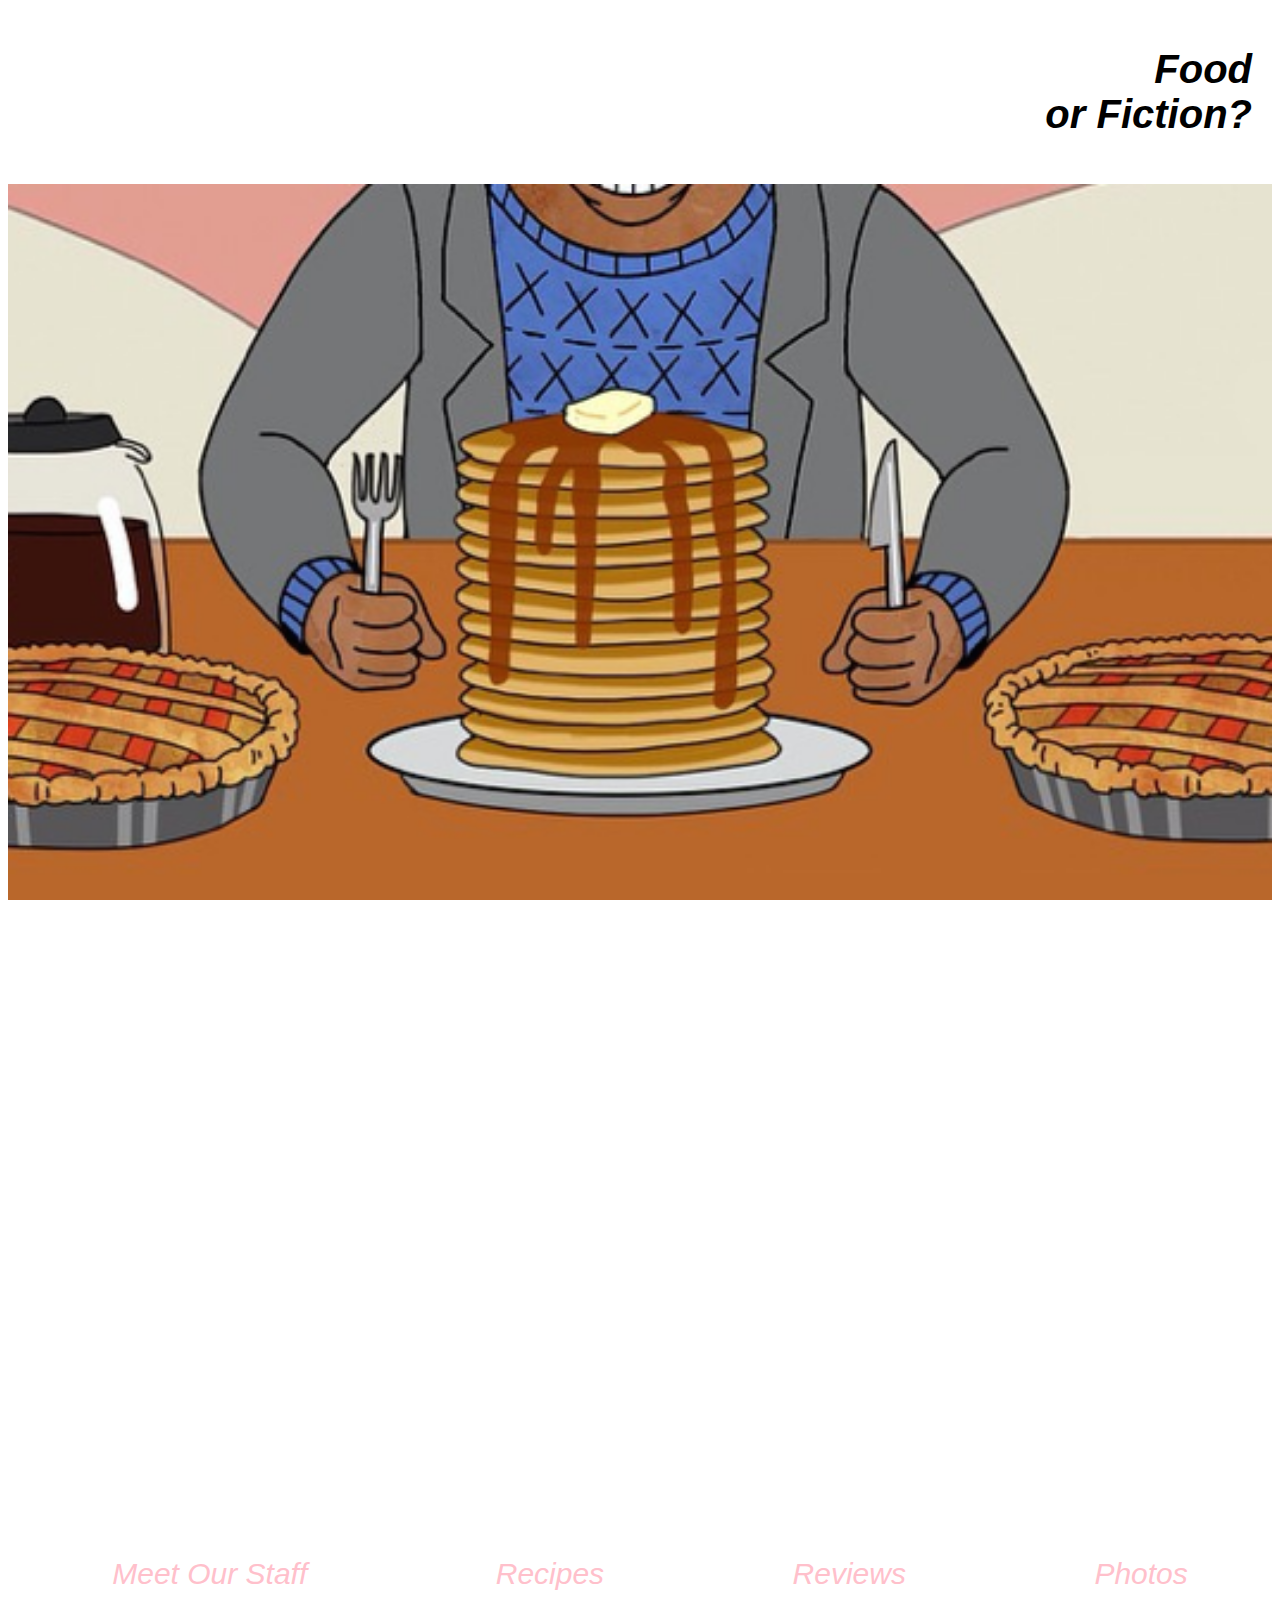
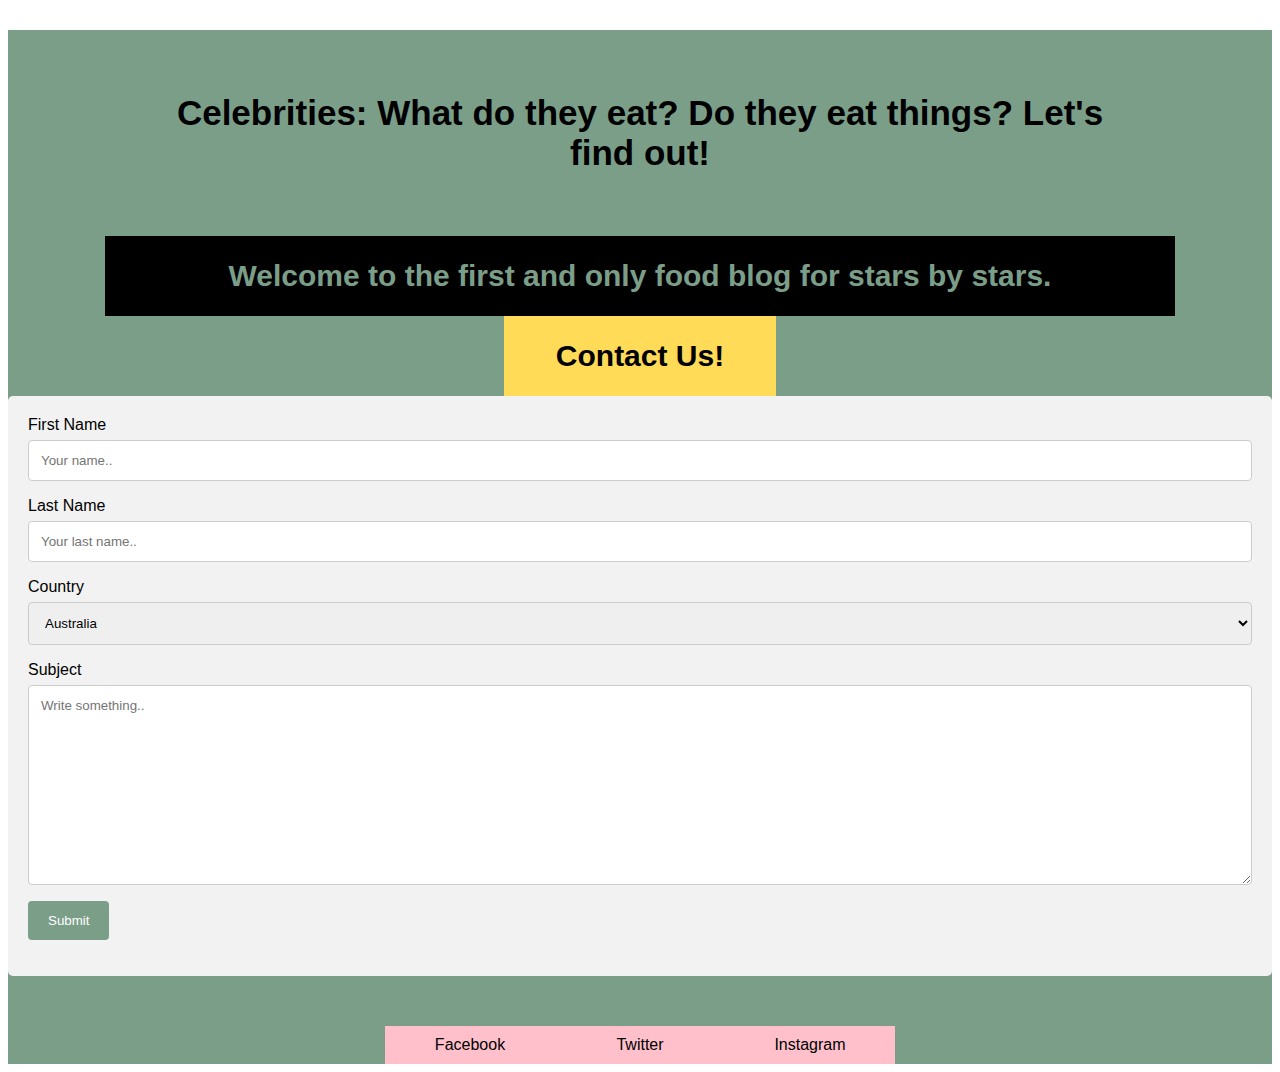
<file: index.html>
<html>
<head>
	<title>Food or Fiction?</title>
	<link rel="stylesheet" type="text/css" href="Website.css">
</head>
<body>
	<header><a href="index.html"><h1>Food<br>or Fiction?</br></a></h1>

	</header>
	
	<div class='bg-image'></div>

<div class="menu">
		<li><a href="meetourstaff.html">Meet Our Staff</a></li>
		<li><a href="#">Recipes</a></li>
		<li><a href="#">Reviews</a></li>
		<li><a href="photos.html">Photos</a></li>

	</div>

	<p class="bio"></p>


	<ul class="dropdown">
  <span>Menu</span>
  <center><ul class="dropdown-content">
    <p>Meet Our Staff</p>
    <p>Recipes</p>
    <p>Reviews</p>
    <p>Photos</p>
  </ul></center>
</ul>

<section>

	<section class="box one">
			<center><div> Celebrities: What do they eat? Do they eat things? Let's find out! Welcome to the first and only food blog for stars by stars.
			</div></center>
		</section>

	<section class="box1">
			<center><div> Celebrities: What do they eat? Do they eat things? Let's find out! 
			</div></center>
		</section>


	<section class="box2">
		<center><li> Welcome to the first and only food blog for stars by stars.
			</li></center>
	</section>

	<div class='contactus'>
		<center> Contact Us! </center>
		
	</div>

	<div class="container">
  <form action="index.html">

    <label for="fname">First Name</label>
    <input type="text" id="fname" name="firstname" placeholder="Your name..">

    <label for="lname">Last Name</label>
    <input type="text" id="lname" name="lastname" placeholder="Your last name..">

    <label for="country">Country</label>
    <select id="country" name="country">
      <option value="australia">Australia</option>
      <option value="canada">Canada</option>
      <option value="usa">USA</option>
    </select>

    <label for="subject">Subject</label>
    <textarea id="subject" name="subject" placeholder="Write something.." style="height:200px"></textarea>

    <input type="submit" value="Submit">

  </form>
</div>

</section>

<section>	
	<ul class='contact'>
		<li><a href="#">Facebook</a></li><li><a href="#">Twitter</a></li><li><a href="#">Instagram</a></li>

	</ul>
</section>
	
</body>
</html>
</file>
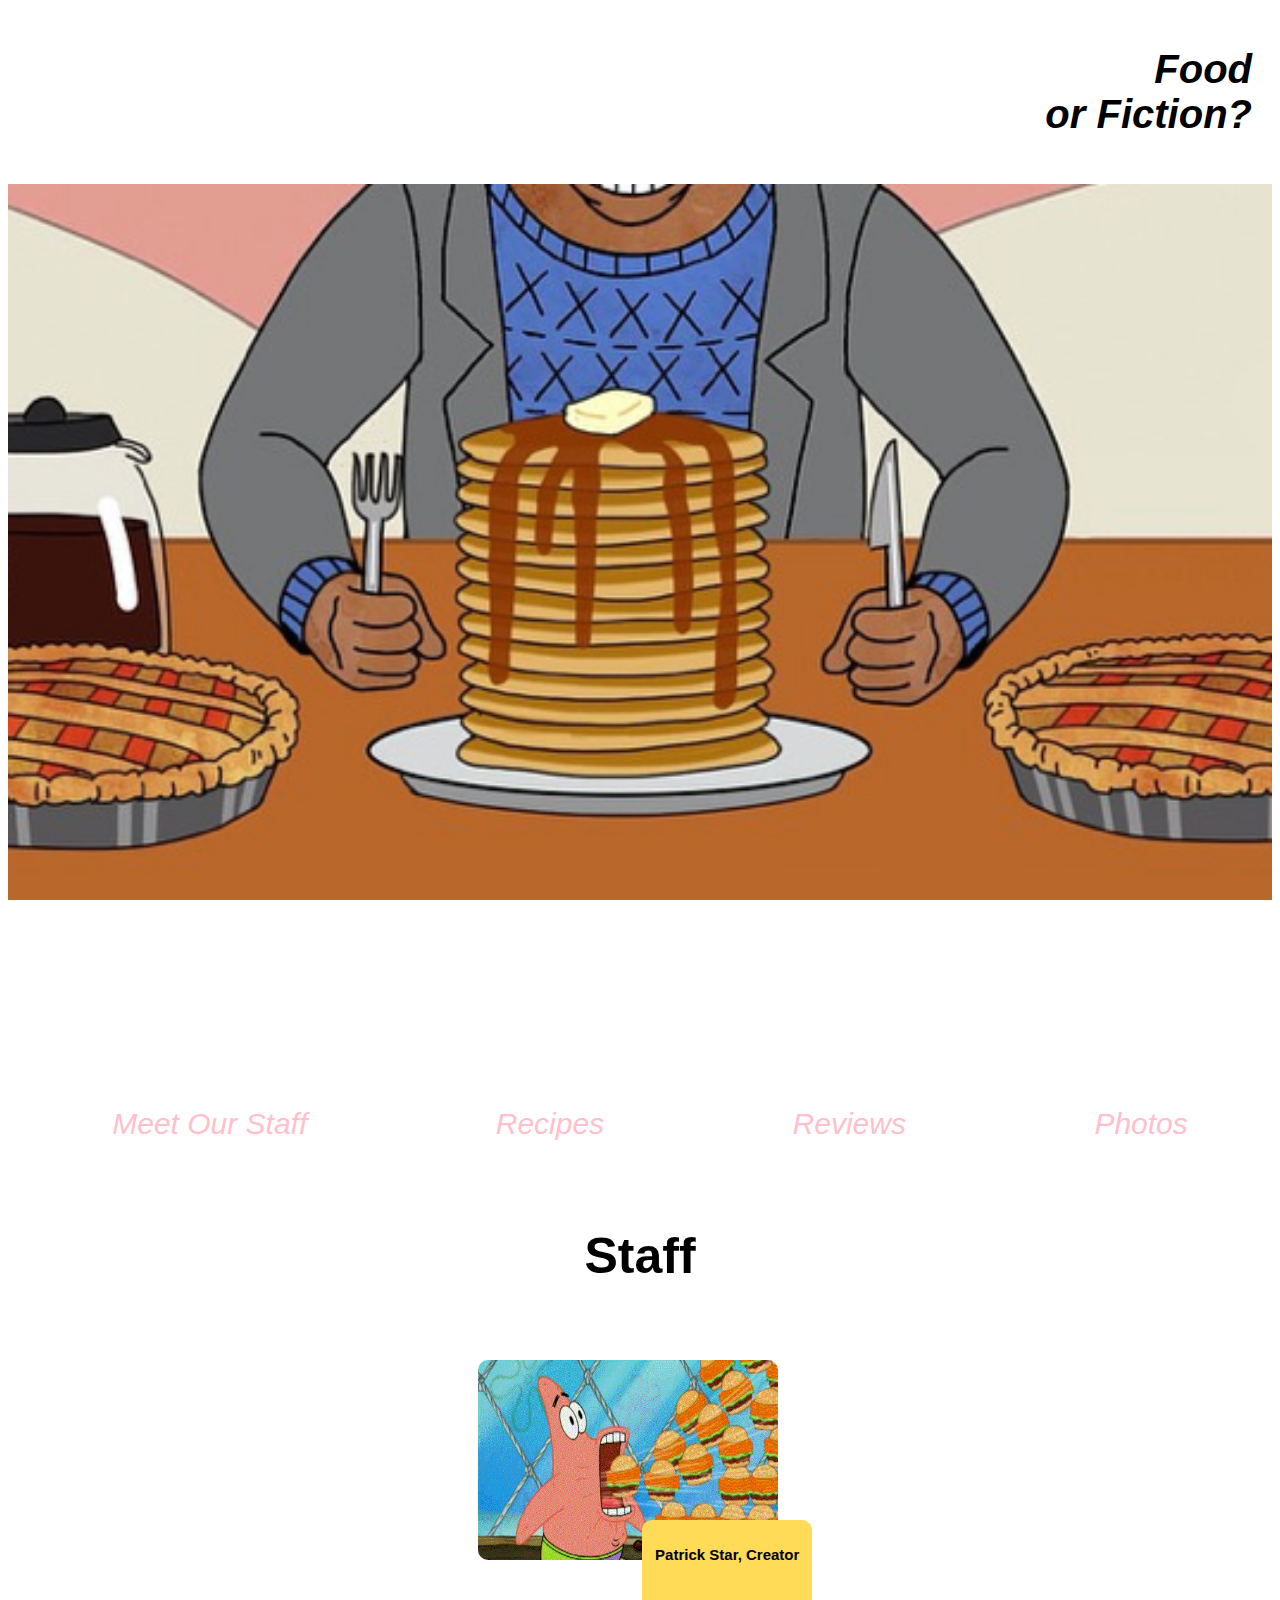
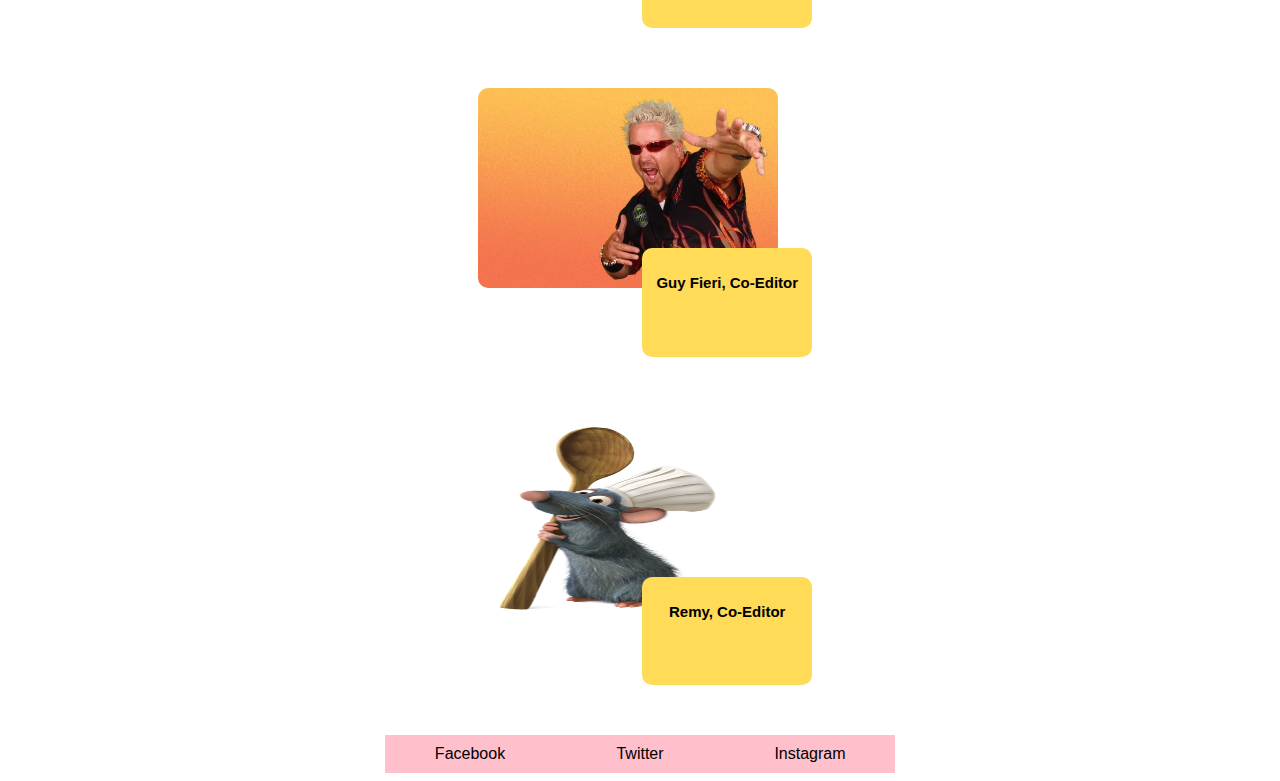
<file: meetourstaff.html>
<html>
<head>
	<title>Meet Our Staff</title>
	<link rel="stylesheet" type="text/css" href="meetourstaff.css">
</head>
<body>
	<header><a href="index.html"><h1>Food<br>or Fiction?</br></a></h1>

	</header>
	
	<div class='bg-image'></div>

<div class="menu">
		<li><a href="meetourstaff.html">Meet Our Staff</a></li>
		<li><a href="#">Recipes</a></li>
		<li><a href="#">Reviews</a></li>
		<li><a href="photos.html">Photos</a></li>

	</div>

	<p class="bio"></p>


	<ul class="dropdown">
  <span>Menu</span>
  <center><ul class="dropdown-content">
    <p>Meet Our Staff</p>
    <p>Recipes</p>
    <p>Reviews</p>
    <p>Photos</p>
  </ul></center>
</ul>

<section>

	<section class="box1">
			<center><div> Staff 
			</div></center>
		</section>

		
<section>

<ul class='bio'>

<li><img src="patrick.gif" alt="Patrick Star" style="width:300px;height:200px;"></li>

	<li class="box2">Patrick Star, Creator</li>

</ul>

</section>

<section>

<ul class='bio2'>

<li><img src="guy.jpg" alt="Guy Fieri" style="width:300px;height:200px;"></li>

	<li class="box3">Guy Fieri, Co-Editor</li>

</ul>

</section>

<section>

<ul class='bio3'>

<li><img src="rat.png" alt="Remy" style="width:300px;height:200px;"></li>

	<li class="box4">Remy, Co-Editor</li>

</ul>

</section>

<section>	
	<ul class='contact'>
		<li><a href="#">Facebook</a></li><li><a href="#">Twitter</a></li><li><a href="#">Instagram</a></li>

	</ul>
</section>
	
</body>
</html>
</file>
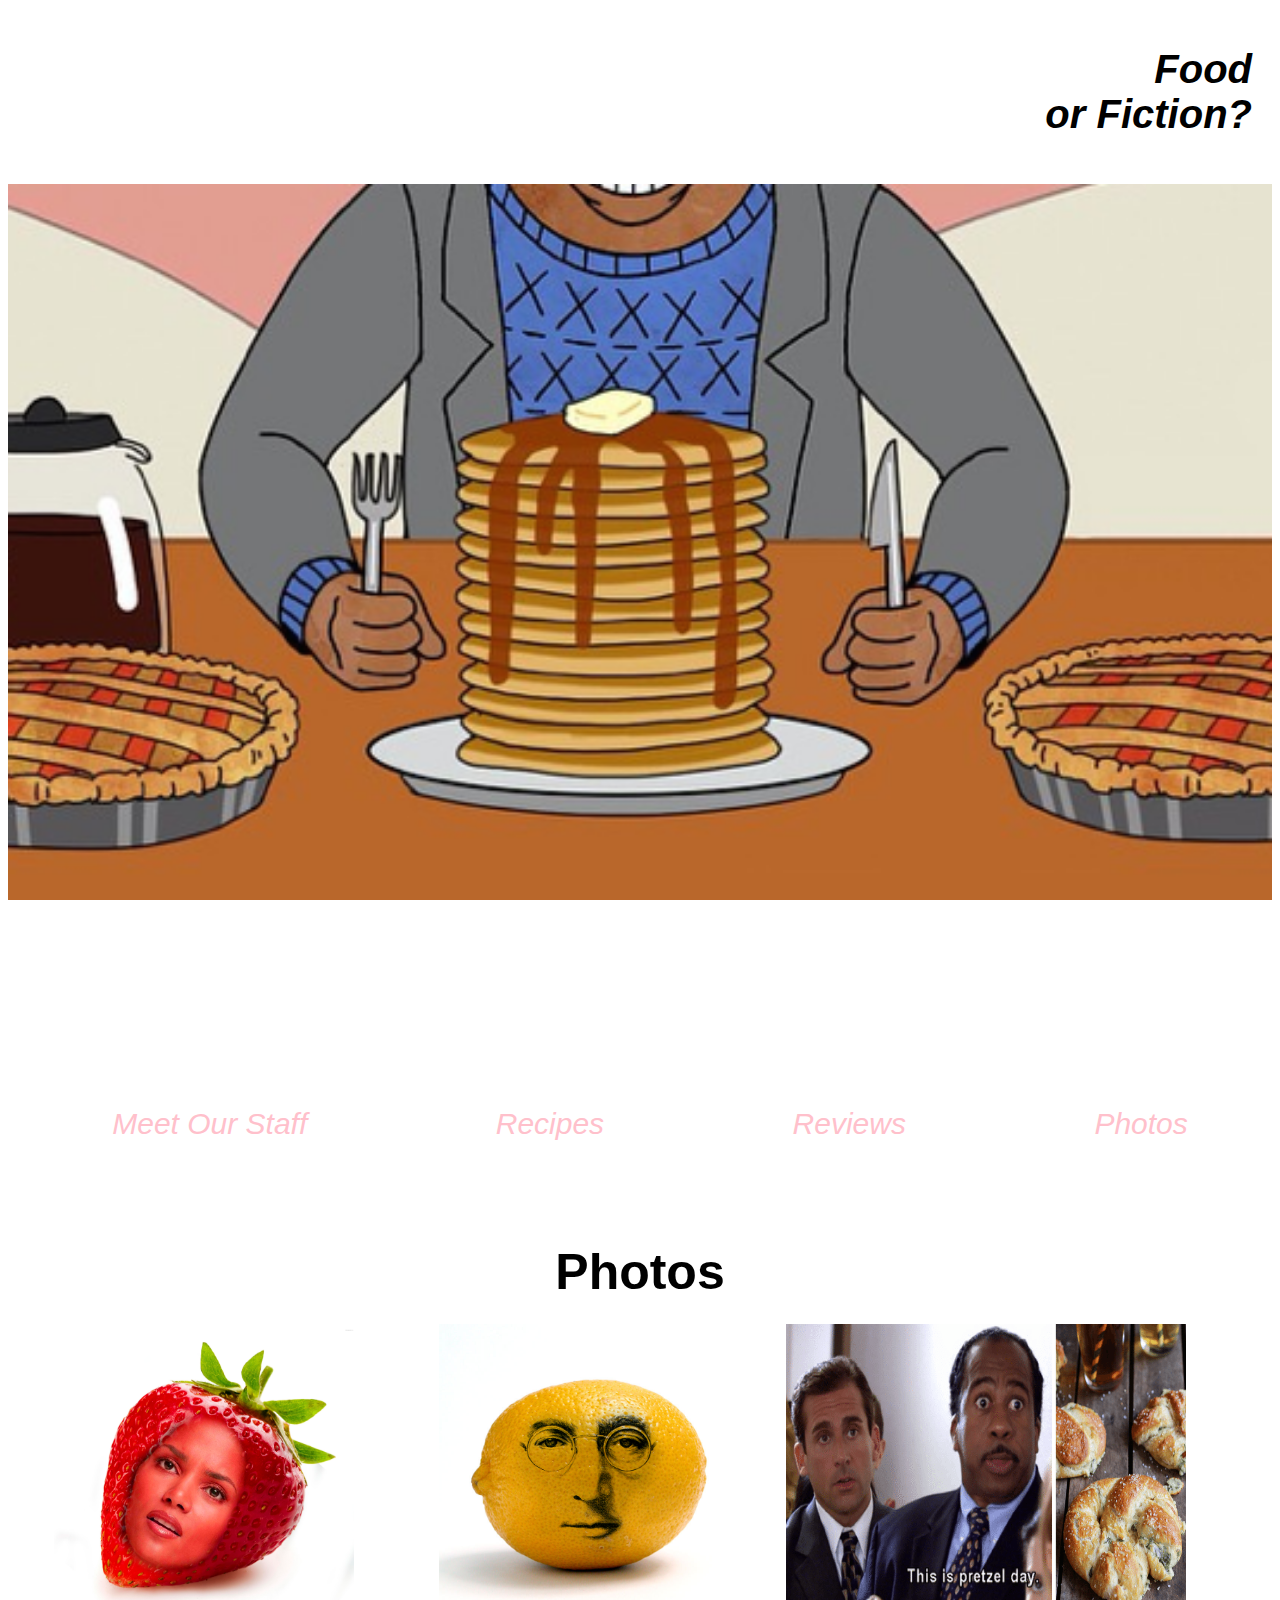
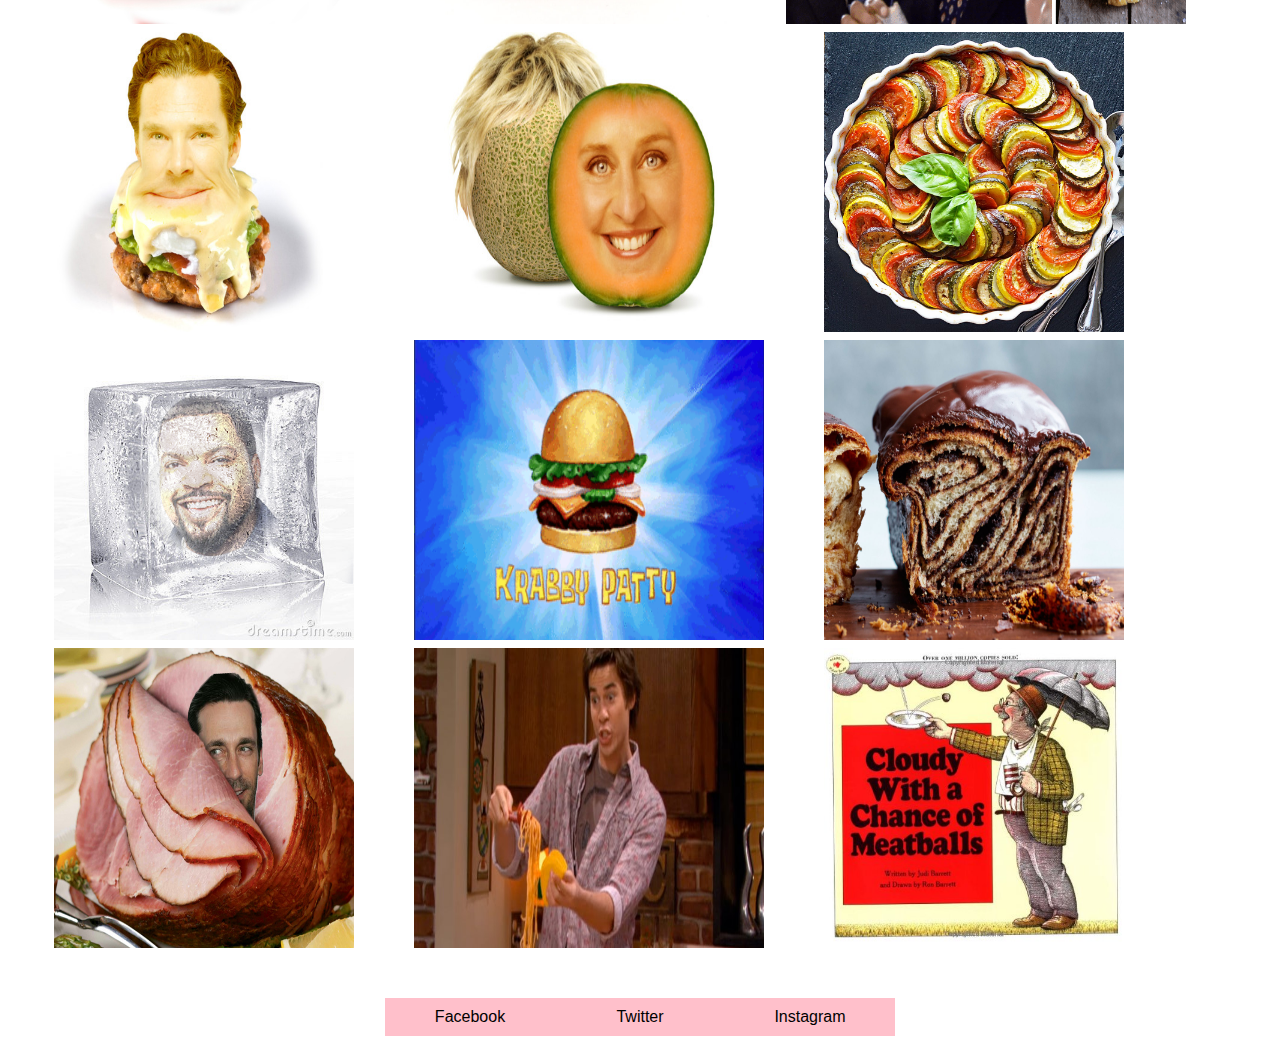
<file: photos.html>
<html>
<head>
	<title>Photos</title>
	<link rel="stylesheet" type="text/css" href="photos.css">
</head>
<body>
	<header><a href="index.html"><h1>Food<br>or Fiction?</br></a></h1>

	</header>
	
	<div class='bg-image'></div>

<div class="menu">
		<li><a href="meetourstaff.html">Meet Our Staff</a></li>
		<li><a href="#">Recipes</a></li>
		<li><a href="#">Reviews</a></li>
		<li><a href="photos.html">Photos</a></li>

	</div>

	<p class="bio"></p>


	<ul class="dropdown">
  <span>Menu</span>
  <center><ul class="dropdown-content">
    <p>Meet Our Staff</p>
    <p>Recipes</p>
    <p>Reviews</p>
    <p>Photos</p>
  </ul></center>
</ul>

<section>

	<section class="box1">
			<center><div>Photos 
			</div></center>
		</section>

		
<div class="row" align='center'> 
  <div class="column" align='center'>
    <img src="berry.jpg" style="width:300px;height:300px;">
    <img src="egg.jpg" style="width:300px;height:300px;">
    <img src="ice.png" style="width:300px;height:300px;">
    <img src="john.png" style="width:300px;height:300px;">
  </div>
  <div class="column" align='center'>
    <img src="lemon.png" style="width:300px;height:300px;">
    <img src="melon.jpg" style="width:300px;height:300px;">
    <img src="patty.gif" style="width:350px;height:300px;">
    <img src="tacos.jpg" style="width:350px;height:300px;">
  </div> 

  <div class="column" align='center'>
   <img src="pretzel.png" style="width:400px;height:300px;">
    <img src="Ratatouille.jpg" style="width:300px;height:300px;">
    <img src="babka.jpg" style="width:300px;height:300px;">
    <img src="meatball.jpg" style="width:300px;height:300px;">
  </div>

</div>

<section>	
	<ul class='contact'>
		<li><a href="#">Facebook</a></li><li><a href="#">Twitter</a></li><li><a href="#">Instagram</a></li>

	</ul>
</section>
	
</body>
</html>
</file>
<file: Website.css>
header {
	text-align: right;
	padding: 10px;
	margin: 10px;
	font-family: "Arial";
	font-style: italic;
	font-size: 20px;
  color: black;
  }

  a {
    color: black;
  }

header a:link{
  text-decoration: none;
}

header :hover{
    color: pink;
    background-color: tan;
}

body {
	background-color: white; 
}

@media (min-width: 753px) {


.menu {
  font-style: italic;
  width: 100%;
  margin: auto;
  display: flex; 
  justify-content: space-around;
  padding: 10px;
  text-align: center;
  list-style: none;
  font-size: 30px; 
  line-height: 60px;
  font-family: "Arial";
  border-radius: 20px; 
  background-color: white;
}

}
.menu a {
  color: pink;
  text-decoration: none;
}

.menu a:hover {
  background-color: tan;
  color: white; 
}

@media (max-width: 753px) {

  .menu {
    display: none;
  }

}

.bg-image{
  background-image: url("bojack.png"); 
  height: 150vh; 
  background-attachment: fixed;
  background-position: center;
  background-size: cover;

}

.contact {
  padding: 0;
  margin: 0;
  font-family: "Arial";
  justify-content: space-around;
}

ul {
  text-align: center;
}

.contact li {
  margin: auto;
  float: center;
  text-align: center;
  display: flex;
  padding: 10px;
	text-align: center;
	display: inline-block;
	justify-content: space-around; 
	background-color: pink;
	width: 150px;
	margin-top: 50px;
}


@media (max-width: 753px) {

.dropdown {
    position: relative;
    min-width: 50%;
    margin: auto;
    text-align: center;
    display: table;
    opacity: 0.7;
    box-shadow: 0px 8px 16px 0px rgba(0,0,0,0.2);
    margin-bottom: 30px;
    background-color: pink;
    font-size: 30px;
    font-family: "Arial";
    padding: 10px;
    border-radius: 10px;

}

}

.dropdown-content {
  border: 10px;
    border-color: black;
    background: white;
    display: none;
    text-align: center;
    position: absolute;
    min-width: 80%;
    box-shadow: 0px 8px 16px 0px rgba(0,0,0,0.2);
    padding: 12px 16px;
    z-index: 3;
}

.dropdown:hover .dropdown-content {
    display: block;
}

@media (min-width: 753px) {

  .dropdown {
    display: none;
  }
}

.contact li a {
	color: black; 
	text-decoration: none;
	display: block;/
	width: 100%;
}

.contact li a:hover{
    color: pink;
    background-color: tan;
}

@keyframes colorchange {
    from {background-color: pink;}
    to {background-color: tan;}
}

@media (max-width: 753px) {

.box{
  box-shadow: 0px 8px 16px 0px rgba(0,0,0,.5);
  margin: auto;
  text-align: center;
  padding: 10px;
  font-family: "Arial";
  font-weight: bold;
  width: 50%;
  padding: 10%;
  font-size: 35px;
  animation-duration: 3s;
  animation-name: colorchange;
  animation-iteration-count: infinite;
}

}

@media (min-width: 753px) {

  .box{
    display: none;
  }

}

@media (min-width: 753px) {

section {
  background-color: #7B9E89;
}

.box1 {
  margin: auto;
  background-color: #7B9E89;
  text-align: center;
  font-family: "Arial";
  font-weight: bold;
  width: 75%;
  padding: 5%;
  font-size: 35px;
  color: black;
}

.box2 {
  background-color: black;
  color: #7B9E89;
  text-align: center;
  font-family: "Arial";
  font-weight: bold;
  margin: auto;
  width: 83%; 
  display: flex;
  justify-content: space-around;
  padding: 10px;
  text-align: center;
  list-style: none;
  font-size: 30px; 
  line-height: 60px;
}

}

@media (max-width: 753px) {

  .box1 {
    display: none;
  }

  .box2 {
    display: none;
  }

}

.one {
  background-color: tan;

}

.contactus {
  background-color: #ffdb58;
  color: black;
  text-align: center;
  font-family: "Arial";
  font-weight: bold;
  margin: auto;
  width: 20%; 
  display: flex;
  justify-content: space-around;
  padding: 10px;
  text-align: center;
  list-style: none;
  font-size: 30px; 
  line-height: 60px;
}

input[type=text], label {
  font-family: 'Arial';
}

input[type=text], select, textarea {
    font-family: 'Arial';
    width: 100%; /* Full width */
    padding: 12px; /* Some padding */  
    border: 1px solid #ccc; /* Gray border */
    border-radius: 4px; /* Rounded borders */
    box-sizing: border-box; /* Make sure that padding and width stays in place */
    margin-top: 6px; /* Add a top margin */
    margin-bottom: 16px; /* Bottom margin */
    resize: vertical /* Allow the user to vertically resize the textarea (not horizontally) */
}

/* Style the submit button with a specific background color etc */
input[type=submit] {
    font-family: 'Arial';
    background-color: #7B9E89;
    color: white;
    padding: 12px 20px;
    border: none;
    border-radius: 4px;
    cursor: pointer;
}

/* When moving the mouse over the submit button, add a darker green color */
input[type=submit]:hover {
    background-color: #ffdb58;
}

/* Add a background color and some padding around the form */
.container {
    border-radius: 5px;
    background-color: #f2f2f2;
    padding: 20px;
}
</file>
<file: meetourstaff.css>
header {
  text-align: right;
  padding: 10px;
  margin: 10px;
  font-family: "Arial";
  font-style: italic;
  font-size: 20px;
  color: black;
  }

  a {
    color: black;
  }

header a:link{
  text-decoration: none;
}

header :hover{
    color: pink;
    background-color: tan;
}

body {
  background-color: white; 
}

@media (min-width: 753px) {


.menu {
  font-style: italic;
  width: 100%;
  margin: auto;
  display: flex; 
  justify-content: space-around;
  padding: 10px;
  text-align: center;
  list-style: none;
  font-size: 30px; 
  line-height: 60px;
  font-family: "Arial";
  border-radius: 20px; 
  background-color: white;
}

}
.menu a {
  color: pink;
  text-decoration: none;
}

.menu a:hover {
  background-color: tan;
  color: white; 
}

@media (max-width: 753px) {

  .menu {
    display: none;
  }

}

.bg-image{
  background-image: url("bojack.png"); 
  height: 100vh; 
  background-attachment: fixed;
  background-position: center;
  background-size: cover;

}

.contact {
  padding: 0;
  margin: 0;
  font-family: "Arial";
  justify-content: space-around;
}

ul {
  text-align: center;
}

.contact li {
  margin: auto;
  float: center;
  text-align: center;
  display: flex;
  padding: 10px;
  text-align: center;
  display: inline-block;
  justify-content: space-around; 
  background-color: pink;
  width: 150px;
  margin-top: 50px;
}


@media (max-width: 753px) {

.dropdown {
    position: relative;
    min-width: 50%;
    margin: auto;
    text-align: center;
    display: table;
    opacity: 0.7;
    box-shadow: 0px 8px 16px 0px rgba(0,0,0,0.2);
    margin-bottom: 30px;
    background-color: pink;
    font-size: 30px;
    font-family: "Arial";
    padding: 10px;
    border-radius: 10px;

}

}

.dropdown-content {
  border: 10px;
    border-color: black;
    background: white;
    display: none;
    text-align: center;
    position: absolute;
    min-width: 80%;
    box-shadow: 0px 8px 16px 0px rgba(0,0,0,0.2);
    padding: 12px 16px;
    z-index: 3;
}

.dropdown:hover .dropdown-content {
    display: block;
}

@media (min-width: 753px) {

  .dropdown {
    display: none;
  }
}

.contact li a {
  color: black; 
  text-decoration: none;
  display: block;/
  width: 100%;
}

.contact li a:hover{
    color: pink;
    background-color: tan;
}

@keyframes colorchange {
    from {background-color: pink;}
    to {background-color: tan;}
}

@media (max-width: 753px) {

.box{
  box-shadow: 0px 8px 16px 0px rgba(0,0,0,.5);
  margin: auto;
  text-align: center;
  padding: 10px;
  font-family: "Arial";
  font-weight: bold;
  width: 50%;
  padding: 10%;
  font-size: 35px;
  animation-duration: 3s;
  animation-name: colorchange;
  animation-iteration-count: infinite;
}

}

@media (min-width: 753px) {

  .box{
    display: none;
  }

}

section {
  background-color: white;
}

header {
  text-align: right;
  padding: 10px;
  margin: 10px;
  font-family: "Arial";
  font-style: italic;
  font-size: 20px;
  color: black;
  }

  a {
    color: black;
  }

header a:link{
  text-decoration: none;
}

header :hover{
    color: pink;
    background-color: tan;
}

body {
  background-color: white; 
}

@media (min-width: 753px) {


.menu {
  font-style: italic;
  width: 100%;
  margin: auto;
  display: flex; 
  justify-content: space-around;
  padding: 10px;
  text-align: center;
  list-style: none;
  font-size: 30px; 
  line-height: 60px;
  font-family: "Arial";
  border-radius: 20px; 
  background-color: white;
}

}
.menu a {
  color: pink;
  text-decoration: none;
}

.menu a:hover {
  background-color: tan;
  color: white; 
}

@media (max-width: 753px) {

  .menu {
    display: none;
  }

}

.bg-image{
  background-image: url("bojack.png"); 
  height: 100vh; 
  background-attachment: fixed;
  background-position: center;
  background-size: cover;

}

.contact {
  padding: 0;
  margin: 0;
  font-family: "Arial";
  justify-content: space-around;
}

ul {
  text-align: center;
}

.contact li {
  margin: auto;
  float: center;
  text-align: center;
  display: flex;
  padding: 10px;
  text-align: center;
  display: inline-block;
  justify-content: space-around; 
  background-color: pink;
  width: 150px;
  margin-top: 50px;
}


@media (max-width: 753px) {

.dropdown {
    position: relative;
    min-width: 50%;
    margin: auto;
    text-align: center;
    display: table;
    opacity: 0.7;
    box-shadow: 0px 8px 16px 0px rgba(0,0,0,0.2);
    margin-bottom: 30px;
    background-color: pink;
    font-size: 30px;
    font-family: "Arial";
    padding: 10px;
    border-radius: 10px;

}

}

.dropdown-content {
  border: 10px;
    border-color: black;
    background: white;
    display: none;
    text-align: center;
    position: absolute;
    min-width: 80%;
    box-shadow: 0px 8px 16px 0px rgba(0,0,0,0.2);
    padding: 12px 16px;
    z-index: 3;
}

.dropdown:hover .dropdown-content {
    display: block;
}

@media (min-width: 753px) {

  .dropdown {
    display: none;
  }
}

.contact li a {
  color: black; 
  text-decoration: none;
  display: block;
  width: 100%;
}

.contact li a:hover{
    color: pink;
    background-color: tan;
}

.box{
  box-shadow: 0px 8px 16px 0px rgba(0,0,0,.5);
  margin: auto;
  text-align: center;
  padding: 10px;
  font-family: "Arial";
  font-weight: bold;
  width: 50%;
  padding: 10%;
  font-size: 35px;
  animation-duration: 3s;
  animation-name: colorchange;
  animation-iteration-count: infinite;
}

}

section {
  background-color: white;
}

.box1 {
  margin: auto;
  background-color: white;
  text-align: center;
  font-family: "Arial";
  font-weight: bold;
  width: 75%;
  padding: 5%;
  font-size: 50px;
  color: black;
  height: 10px;
}

.bio {
  padding: 0;
  margin: 0;
  font-family: "Arial";
  justify-content: space-around;
}

.bio li{
  margin: auto;
  float: center;
  text-align: center;
  display: flex;
  padding: 10px;
  text-align: center;
  display: inline-block;
  justify-content: space-around; 
  width: 150px;
  margin-top: 50px;
}

.bio img{
  border-radius: 10px;
}

.box2 {
  border-radius: 10px;
  background-color: #ffdb58;
  color: black;
  text-align: center;
  font-family: "Arial";
  font-weight: bold;
  margin: auto;
  width: 10%;
  height: 10%; 
  display: flex;
  justify-content: space-around;
  padding: 50px;
  text-align: center;
  list-style: none;
  font-size: 15px; 
  line-height: 50px;
}

.bio2 {
  padding: 0;
  margin: 0;
  font-family: "Arial";
  justify-content: space-around;
}

.bio2 li{
  margin: auto;
  float: center;
  text-align: center;
  display: flex;
  padding: 10px;
  text-align: center;
  display: inline-block;
  justify-content: space-around; 
  width: 150px;
  margin-top: 50px;
}

.bio2 img{
  border-radius: 10px;
}

.box3 {
  border-radius: 10px;
  background-color: #ffdb58;
  color: black;
  text-align: center;
  font-family: "Arial";
  font-weight: bold;
  margin: auto;
  width: 10%;
  height: 10%; 
  display: flex;
  justify-content: space-around;
  padding: 50px;
  text-align: center;
  list-style: none;
  font-size: 15px; 
  line-height: 50px;
}


.bio3 {
  padding: 0;
  margin: 0;
  font-family: "Arial";
  justify-content: space-around;
}

.bio3 li{
  margin: auto;
  float: center;
  text-align: center;
  display: flex;
  padding: 10px;
  text-align: center;
  display: inline-block;
  justify-content: space-around; 
  width: 150px;
  margin-top: 50px;
}

.bio3 img{
  border-radius: 10px;
}

.box4 {
  border-radius: 10px;
  background-color: #ffdb58;
  color: black;
  text-align: center;
  font-family: "Arial";
  font-weight: bold;
  margin: auto;
  width: 10%;
  height: 10%; 
  display: flex;
  justify-content: space-around;
  padding: 50px;
  text-align: center;
  list-style: none;
  font-size: 15px; 
  line-height: 50px;
}
</file>
<file: photos.css>
header {
  text-align: right;
  padding: 10px;
  margin: 10px;
  font-family: "Arial";
  font-style: italic;
  font-size: 20px;
  color: black;
  }

  a {
    color: black;
  }

header a:link{
  text-decoration: none;
}

header :hover{
    color: pink;
    background-color: tan;
}

body {
  background-color: white; 
}

@media (min-width: 753px) {


.menu {
  font-style: italic;
  width: 100%;
  margin: auto;
  display: flex; 
  justify-content: space-around;
  padding: 10px;
  text-align: center;
  list-style: none;
  font-size: 30px; 
  line-height: 60px;
  font-family: "Arial";
  border-radius: 20px; 
  background-color: white;
}

}
.menu a {
  color: pink;
  text-decoration: none;
}

.menu a:hover {
  background-color: tan;
  color: white; 
}

@media (max-width: 753px) {

  .menu {
    display: none;
  }

}

.bg-image{
  background-image: url("bojack.png"); 
  height: 100vh; 
  background-attachment: fixed;
  background-position: center;
  background-size: cover;

}

.contact {
  padding: 0;
  margin: 0;
  font-family: "Arial";
  justify-content: space-around;
}

ul {
  text-align: center;
}

.contact li {
  margin: auto;
  float: center;
  text-align: center;
  display: flex;
  padding: 10px;
  text-align: center;
  display: inline-block;
  justify-content: space-around; 
  background-color: pink;
  width: 150px;
  margin-top: 50px;
}


@media (max-width: 753px) {

.dropdown {
    position: relative;
    min-width: 50%;
    margin: auto;
    text-align: center;
    display: table;
    opacity: 0.7;
    box-shadow: 0px 8px 16px 0px rgba(0,0,0,0.2);
    margin-bottom: 30px;
    background-color: pink;
    font-size: 30px;
    font-family: "Arial";
    padding: 10px;
    border-radius: 10px;

}

}

.dropdown-content {
  border: 10px;
    border-color: black;
    background: white;
    display: none;
    text-align: center;
    position: absolute;
    min-width: 80%;
    box-shadow: 0px 8px 16px 0px rgba(0,0,0,0.2);
    padding: 12px 16px;
    z-index: 3;
}

.dropdown:hover .dropdown-content {
    display: block;
}

@media (min-width: 753px) {

  .dropdown {
    display: none;
  }
}

.contact li a {
  color: black; 
  text-decoration: none;
  display: block;/
  width: 100%;
}

.contact li a:hover{
    color: pink;
    background-color: tan;
}

@keyframes colorchange {
    from {background-color: pink;}
    to {background-color: tan;}
}

@media (max-width: 753px) {

.box{
  box-shadow: 0px 8px 16px 0px rgba(0,0,0,.5);
  margin: auto;
  text-align: center;
  padding: 10px;
  font-family: "Arial";
  font-weight: bold;
  width: 50%;
  padding: 10%;
  font-size: 35px;
  animation-duration: 3s;
  animation-name: colorchange;
  animation-iteration-count: infinite;
}

}

@media (min-width: 753px) {

  .box{
    display: none;
  }

}

section {
  background-color: white;
}

header {
  text-align: right;
  padding: 10px;
  margin: 10px;
  font-family: "Arial";
  font-style: italic;
  font-size: 20px;
  color: black;
  }

  a {
    color: black;
  }

header a:link{
  text-decoration: none;
}

header :hover{
    color: pink;
    background-color: tan;
}

body {
  background-color: white; 
}

@media (min-width: 753px) {


.menu {
  font-style: italic;
  width: 100%;
  margin: auto;
  display: flex; 
  justify-content: space-around;
  padding: 10px;
  text-align: center;
  list-style: none;
  font-size: 30px; 
  line-height: 60px;
  font-family: "Arial";
  border-radius: 20px; 
  background-color: white;
}

}
.menu a {
  color: pink;
  text-decoration: none;
}

.menu a:hover {
  background-color: tan;
  color: white; 
}

@media (max-width: 753px) {

  .menu {
    display: none;
  }

}

.bg-image{
  background-image: url("bojack.png"); 
  height: 100vh; 
  background-attachment: fixed;
  background-position: center;
  background-size: cover;

}

.contact {
  padding: 0;
  margin: 0;
  font-family: "Arial";
  justify-content: space-around;
}

ul {
  text-align: center;
}

.contact li {
  margin: auto;
  float: center;
  text-align: center;
  display: flex;
  padding: 10px;
  text-align: center;
  display: inline-block;
  justify-content: space-around; 
  background-color: pink;
  width: 150px;
  margin-top: 50px;
}


@media (max-width: 753px) {

.dropdown {
    position: relative;
    min-width: 50%;
    margin: auto;
    text-align: center;
    display: table;
    opacity: 0.7;
    box-shadow: 0px 8px 16px 0px rgba(0,0,0,0.2);
    margin-bottom: 30px;
    background-color: pink;
    font-size: 30px;
    font-family: "Arial";
    padding: 10px;
    border-radius: 10px;

}

}

.dropdown-content {
  border: 10px;
    border-color: black;
    background: white;
    display: none;
    text-align: center;
    position: absolute;
    min-width: 80%;
    box-shadow: 0px 8px 16px 0px rgba(0,0,0,0.2);
    padding: 12px 16px;
    z-index: 3;
}

.dropdown:hover .dropdown-content {
    display: block;
}

@media (min-width: 753px) {

  .dropdown {
    display: none;
  }
}

.contact li a {
  color: black; 
  text-decoration: none;
  display: block;
  width: 100%;
}

.contact li a:hover{
    color: pink;
    background-color: tan;
}

.box{
  box-shadow: 0px 8px 16px 0px rgba(0,0,0,.5);
  margin: auto;
  text-align: center;
  padding: 10px;
  font-family: "Arial";
  font-weight: bold;
  width: 50%;
  padding: 10%;
  font-size: 35px;
  animation-duration: 3s;
  animation-name: colorchange;
  animation-iteration-count: infinite;
}

}

section {
  background-color: white;
}

.box1 {
  margin: auto;
  background-color: white;
  text-align: center;
  font-family: "Arial";
  font-weight: bold;
  width: 75%;
  padding: 5%;
  font-size: 50px;
  color: black;
  height: 10px;
}

.row {
  display: flex;
  flex-wrap: wrap;
  padding: 0 4px;
}

/* Create four equal columns that sits next to each other */
.column {
  flex: 30%;
  max-width: 30%;
  padding: 0 4px;
}

.column img {
  margin-top: 8px;
  vertical-align: middle;
}

/* Responsive layout - makes a two column-layout instead of four columns */
@media screen and (max-width: 800px) {
  .column {
    flex: 50%;
    max-width: 50%;
  }
}

/* Responsive layout - makes the two columns stack on top of each other instead of next to each other */
@media screen and (max-width: 600px) {
  .column {
    flex: 100%;
    max-width: 100%;
  }
}
</file>
